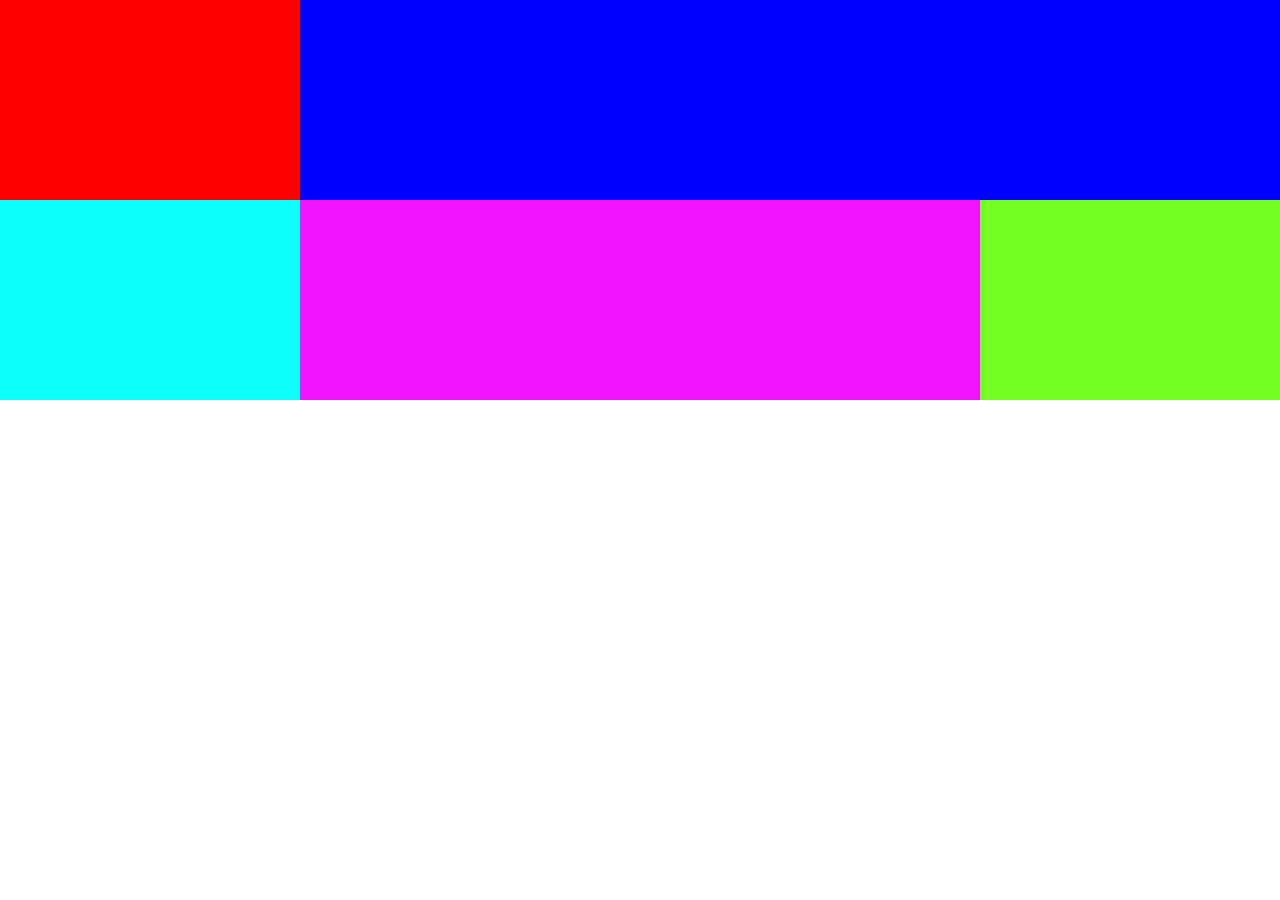
<file: text2.html>
<!DOCTYPE html>
<html lang="en">
<head>
    <meta charset="UTF-8">
    <title>Title</title>
</head>
<style type="text/css">

    body{
        margin:0;
    }
    #d1{
        width:300px;
        height: 200px;
        background: red;
        float: left;
        margin-right: 100px;
    }
    #d2{
        height: 200px;
        background: blue;
        margin-left: 210px;
        /*float: right;*/
    }
    #d3{
        width:300px;
        height: 200px;
        background: #0cfff9;
        float: left;
    }
    #d4{

        height: 200px;
        background: #f214ff;
        margin-left: 10px;
        margin-right: 10px;
    }
    #d5{
        width:300px;
        height: 200px;
        background: #72ff21;
        float: right;

    }

</style>
<body>
<div id="d1"></div>
<div id="d2"></div>

<div id="d3"></div>
<div id="d5"></div>
<div id="d4"></div>                        <!-- 用空间释放解决 -->
</body>
</html>
</file>
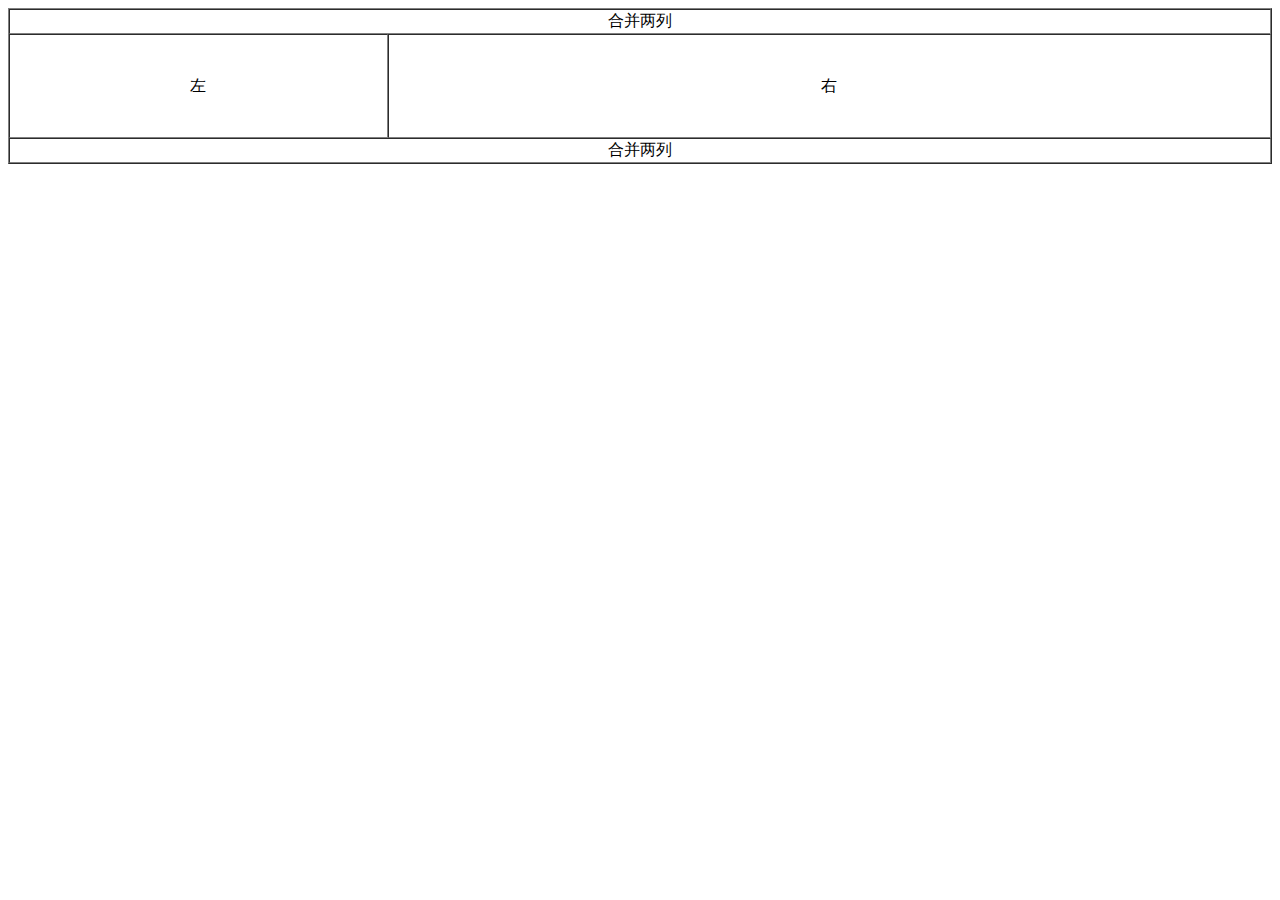
<file: 使用表格布局.html>
<!DOCTYPE html>
<html lang="en">
<head>
    <meta charset="UTF-8">
    <title>Title</title>
</head>
<body>
    <table border="1" cellspacing="0" width="100%">
        <tr>
            <td colspan="2" align="center">合并两列</td>

        </tr>
        <tr>
            <td width="30%" height="100" align="center">左</td>
            <td width="70%" align="center">右</td>
        </tr>
        <tr>
            <td colspan="2" align="center">合并两列</td>

        </tr>
    </table>
</body>
</html>
</file>
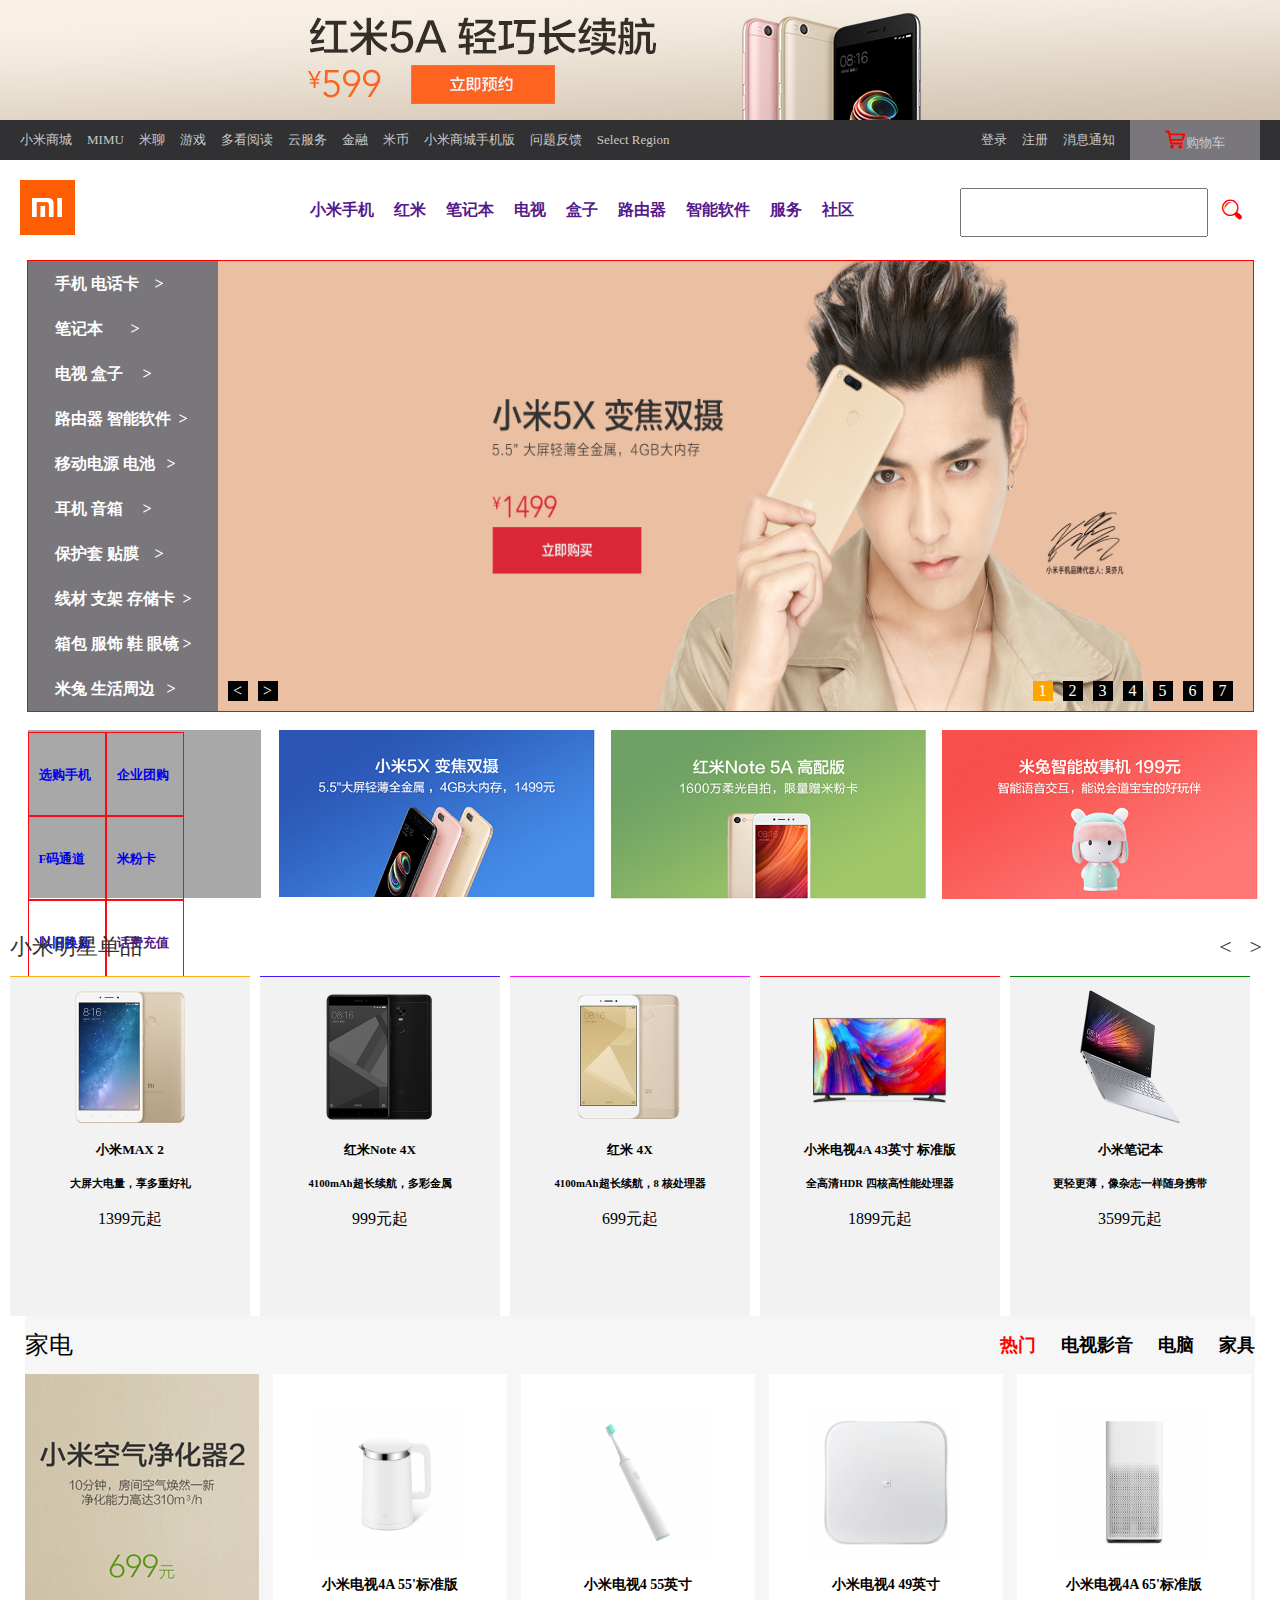
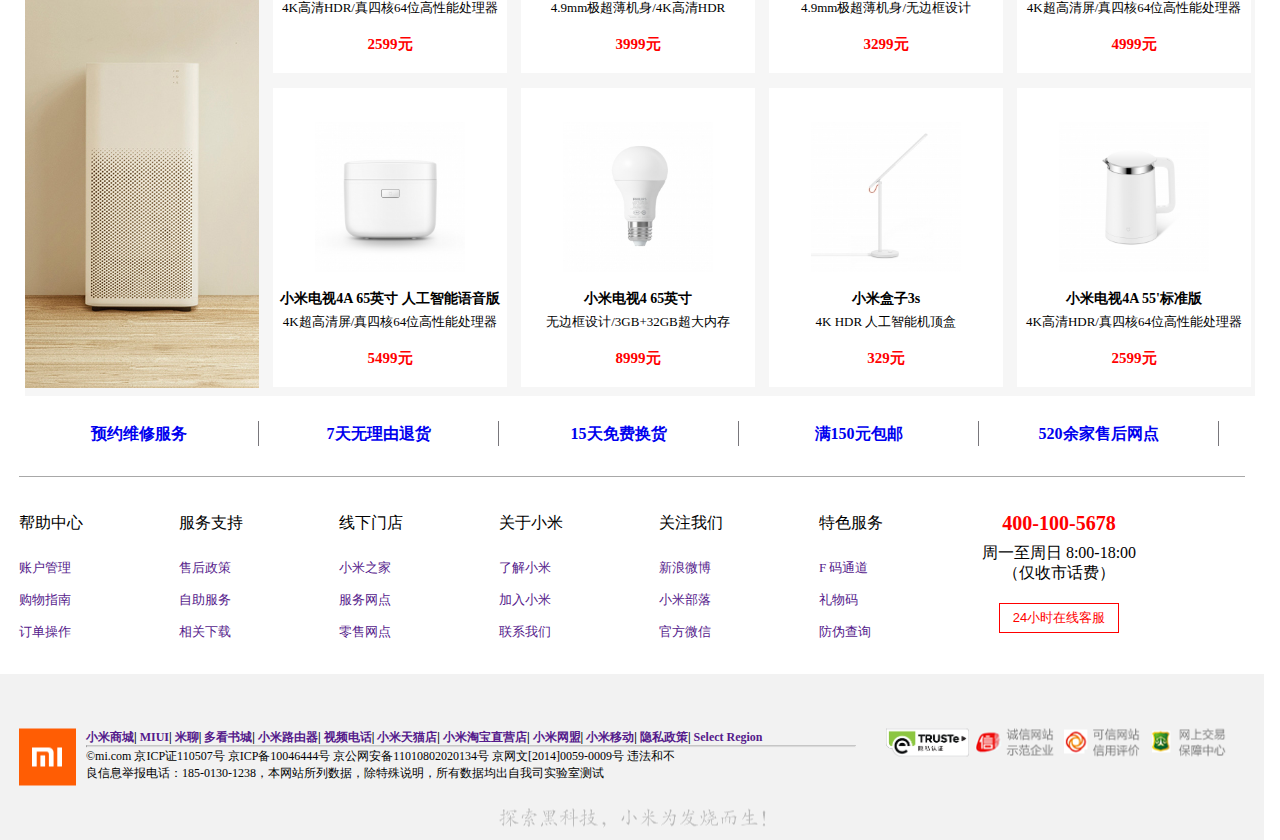
<file: 小米官网/HTML/小米官网.html>
<!DOCTYPE html>
<html lang="en">
<head>
    <meta charset="UTF-8">
    <link rel="stylesheet" href="../CSS/iconfont.css">
    <link rel="stylesheet" href="../CSS/小米官网.css">
    <!--<link rel="stylesheet" href="../javascript/小米官网.js">-->
    <title>小米官网</title>
</head>
<script>

</script>
<body >
    <div id="d1">

    </div>
    <div id="d4">
        <div id="d2">
            <ul>
                <li><a href="">小米商城</a></li>
                <li><a href="http://www.miui.com/">MIMU</a></li>
                <li><a href="http://www.miliao.com/">米聊</a></li>
                <li><a href="http://game.xiaomi.com/">游戏</a></li>
                <li><a href="http://www.duokan.com/">多看阅读</a></li>
                <li><a href="https://i.mi.com/">云服务</a></li>
                <li><a href="https://jr.mi.com/index.html">金融</a></li>
                <li><a href="https://mibi.mi.com/">米币</a></li>
                <li><a href="https://www.mi.com/appdownload/">小米商城手机版</a></li>
                <li><a href="https://static.mi.com/feedback/">问题反馈</a></li>
                <li id="i11">Select Region</li>
                    <div id="mask"></div>
                    <div id="dialog">
                        <div class="header">
                            Select Region
                            <span class="close">X</span>
                        </div>
                    </div>

            </ul>
        </div>
        <div id="d3">
            <ul>
                <li class="l3"><a href="" class="gouwuche"><i class="iconfont icon-gouwuche"></i>购物车</a>
                    <div class="sub-gouwuche">
                        购物车中还没有商品，赶紧选购吧！
                    </div>
                </li>
                <li><a href="">消息通知</a></li>
                <li><a href="https://account.xiaomi.com/pass/register">注册</a></li>
                <li><a href="">登录</a></li>
            </ul>
        </div>
    </div>
    <div id="d5">
        <div id="d6">
            <div id="d61">
                <a href=""></a>
            </div>
        </div>
        <div id="d8">
            <input type="text">
            <a href="" class="sousuo"><i class="iconfont icon-soushuo"></i></a>
        </div>

        <div id="d7">
            <ul>
                <li class="main-menu1"><a href="">小米手机</a>
                    <div class="nav-menu">
                        <ul>
                            <li>
                                <div class="flags">

                                </div>
                                <a href="" class="nav-menu-a">
                                    <img src="../img/小米4.png" alt="" width="160" height="110">
                                </a>
                                <a href="" class="nav-menu-a2">小米MIX 2</a>
                                <p class="price">3299起</p>
                            </li>
                            <li>
                                <div class="flags">
                                    <div class="flags-container"></div>
                                </div>
                                <a href="" class="nav-menu-a">
                                    <img src="../img/小米5.png" alt="" width="160" height="110">
                                </a>
                                <a href="" class="nav-menu-a2">小米Note 3</a>
                                <p class="price">2499起</p>
                            </li>
                            <li>
                                <div class="flags">
                                    <div class="flags-container"></div>
                                </div>
                                <a href="" class="nav-menu-a">
                                    <img src="../img/小米6.png" alt="" width="160" height="110">
                                </a>
                                <a href="" class="nav-menu-a2">小米6</a>
                                <p class="price">2499起</p>
                            </li>
                            <li>
                                <div class="flags">
                                    <div class="flags-container"></div>
                                </div>
                                <a href="" class="nav-menu-a">
                                    <img src="../img/小米7.png" alt="" width="160" height="110">
                                </a>
                                <a href="" class="nav-menu-a2">小米MAX 2</a>
                                <p class="price">1399起</p>
                            </li>
                            <li>
                                <div class="flags">
                                    <div class="flags-container"></div>
                                </div>
                                <a href="" class="nav-menu-a">
                                    <img src="../img/小米8.jpg" alt="" width="160" height="110">
                                </a>
                                <a href="" class="nav-menu-a2">小米5X</a>
                                <p class="price">1499元</p>
                            </li>
                            <li>
                                <div class="flags">
                                    <div class="flags-container"></div>
                                </div>
                                <a href="" id="li6">
                                    <img src="../img/小米9.jpg" alt="" width="160" height="110">
                                </a>
                                <a href="" class="nav-menu-a2">小米Note 2</a>
                                <p class="price">2799元起</p>
                            </li>
                        </ul>
                    </div>
                </li>
                <li class="main-menu1"><a href="">红米</a>
                    <div class="nav-menu">

                    </div>
                </li>
                <li class="main-menu1"><a href="">笔记本</a>
                    <div class="nav-menu">
                        <!--<ul>-->
                            <!--<li><a href="">红米1</a></li>-->
                            <!--<li><a href="">红米2</a></li>-->
                        <!--</ul>-->
                    </div>
                </li>
                <li class="main-menu1"><a href="">电视</a>
                    <div class="nav-menu">
                        <!--<ul>-->
                            <!--<li><a href="">红米1</a></li>-->
                            <!--<li><a href="">红米2</a></li>-->
                        <!--</ul>-->
                    </div>
                </li>
                <li><a href="">盒子</a></li>
                <li><a href="">路由器</a></li>
                <li><a href="">智能软件</a></li>
                <li><a href="">服务</a></li>
                <li><a href="">社区</a></li>
            </ul>
        </div>
    </div>
    <!--<br>-->
    <div id="d11-container">
        <div id="d10">
            <ul class="vertical-menu">
                <li>
                    <a href="">手机 电话卡&nbsp;&nbsp;&nbsp;&nbsp;<span>&gt;</span></a>
                    <ul class="vertical-sub-muenu">
                        <li><a href=""><img src="../img/小米26.png" alt="" width="40" height="40">小米Note1</a><button>选购</button></li>
                        <li><a href=""><img src="../img/小米27.png" alt="" width="40" height="40">小米Note1小米Note2</a><button>选购</button></li>
                        <li><a href=""><img src="../img/小米28.png" alt="" width="40" height="40">小米Note1小米Note3</a><button>选购</button></li>
                        <li><a href=""><img src="../img/小米29.png" alt="" width="40" height="40">小米Note1红米4X</a><button>选购</button></li>
                        <li><a href=""><img src="../img/小米30.png" alt="" width="40" height="40">小米Note1红米4</a><button>选购</button></li>
                        <li><a href=""><img src="../img/小米31.png" alt="" width="40" height="40">小米Note1小米6</a><button>选购</button></li>
                        <li><a href=""><img src="../img/小米32.png" alt="" width="40" height="40">小米Note1小米5s Plus</a><button>选购</button></li>
                        <li><a href=""><img src="../img/小米33.png" alt="" width="40" height="40">小米Note1小米5X</a><button>选购</button></li>
                        <li><a href=""><img src="../img/小米34.jpg" alt="" width="40" height="40">小米Note1红米5A</a><button>选购</button></li>
                        <li><a href=""><img src="../img/小米35.png" alt="" width="40" height="40">小米Note1小米Max2</a><button>选购</button></li>
                        <li><a href=""><img src="../img/小米36.png" alt="" width="40" height="40">小米Note1红米Note5A</a><button>选购</button></li>
                        <li><a href=""><img src="../img/小米37.jpg" alt="" width="40" height="40">小米Note1小米手机5c</a><button>选购</button></li>
                    </ul>
                </li>
                <li><a href="">笔记本&nbsp;&nbsp;&nbsp;&nbsp;&nbsp;&nbsp;   <span>&gt;</span></a></li>
                <li><a href="">电视 盒子&nbsp;&nbsp;&nbsp;&nbsp;&nbsp;<span>&gt;</span></a></li>
                <li><a href="">路由器 智能软件&nbsp;&nbsp;<span>&gt;</span></a></li>
                <li><a href="">移动电源 电池&nbsp;&nbsp;&nbsp;<span>&gt;</span></a></li>
                <li><a href="">耳机 音箱&nbsp;&nbsp;&nbsp;&nbsp;&nbsp;<span>&gt;</span></a></li>
                <li><a href="">保护套 贴膜&nbsp;&nbsp;&nbsp;&nbsp;<span>&gt;</span></a></li>
                <li><a href="">线材 支架 存储卡   &nbsp;<span>&gt;</span></a></li>
                <li><a href="">箱包 服饰 鞋 眼镜&nbsp;<span>&gt;</span></a></li>
                <li><a href="">米兔 生活周边&nbsp;&nbsp;&nbsp;<span>&gt;</span></a></li>
            </ul>
        </div>
        <div id="d9">
            <ul id="tab">
                <li class="selected">1</li>
                <li>2</li>
                <li>3</li>
                <li>4</li>
                <li>5</li>
                <li>6</li>
                <li>7</li>
            </ul>
            <div id="contant">
                <img src="../img/小米19.jpg" alt="" width="1036" height="450" style="z-index:7">
                <img src="../img/小米20.jpg" alt="" width="1036" height="450" style="z-index:6">
                <img src="../img/小米21.jpg" alt="" width="1036" height="450" style="z-index:5">
                <img src="../img/小米22.jpg" alt="" width="1036" height="450" style="z-index:4">
                <img src="../img/小米23.jpg" alt="" width="1036" height="450" style="z-index:3">
                <img src="../img/小米24.jpg" alt="" width="1036" height="450" style="z-index:2">
                <img src="../img/小米25.jpg" alt="" width="1036" height="450" style="z-index:1">
            </div>
            <div id="arrow">
                <span id="prev">&lt;</span>
                <span id="next">&gt;</span>
            </div>
        </div>
    </div>
    <br>
    <div id="d12-container">
        <div id="d13">
            <ul class="c13">
                <li><a href="https://www.mi.com/compare/">选购手机</a></li>
                <li><a href="https://qiye.mi.com/">企业团购</a></li>
                <li><a href="https://order.mi.com/f">F码通道</a></li>
                <li><a href="https://www.mi.com/micard/">米粉卡</a></li>
                <li><a href="https://huanxin.mi.com/">以旧换新</a></li>
                <li><a href="">话费充值</a></li>
            </ul>
        </div>
        <div id="d14">
            <ul class="c14">
                <li><a href="" class="xiaomi1-png">
                    <img src="../img/小米1.png" alt="">
                </a></li>

                <li><a href="" class="xiaomi2-png"></a>
                    <img src="../img/小米2.png" alt="" style="position: absolute;left: 583px;">
                </li>
                <li><a href="" class="xiaomi3-png"></a>
                    <img src="../img/小米3.png" alt="" style="position: absolute;left: 914px;">
                </li>
            </ul>
        </div>
    </div>
    <br>
    <div id="mi-dan">
        <h2 class="h2">小米明星单品
            <span id="prev1">&gt;</span>
            <span id="next1">&lt;</span>
        </h2>
        <div class="selected1">
            <ul>
                <li class="li-color1"><img src="../img/小米27.png" alt="" width="160" height="160"><h5>小米MAX 2</h5><br><h6>大屏大电量，享多重好礼</h6><br><p>1399元起</p></li>
                <li class="li-color2"><img src="../img/小米28.png" alt="" width="160" height="160"><h5>红米Note 4X</h5><br><h6>4100mAh超长续航，多彩金属</h6><br><p>999元起</p></li>
                <li class="li-color3"><img src="../img/小米29.png" alt="" width="160" height="160"><h5>红米 4X</h5><br><h6>4100mAh超长续航，8 核处理器</h6><br><p>699元起</p></li>
                <li class="li-color4"><img src="../img/小米30.png" alt="" width="160" height="160"><h5>小米电视4A 43英寸 标准版</h5><br><h6>全高清HDR 四核高性能处理器</h6><br><p>1899元起</p></li>
                <li class="li-color5"><img src="../img/小米31.png" alt="" width="160" height="160"><h5>小米笔记本</h5><br><h6>更轻更薄，像杂志一样随身携带</h6><br><p>3599元起</p></li>
            </ul>
        </div>
        <div>
            <ul>
                <li class="li-color1"><img src="../img/小米32.png" alt="" width="160" height="160"><h5>米家智能摄像机云台版</h5><br><h6>红外夜视，720P分辨率</h6><br><p>199元起</p></li>
                <li class="li-color2"><img src="../img/小米33.png" alt="" width="160" height="160"><h5>小米手环 2</h5><br><h6>OLED 显示屏幕，升级计步算法</h6><br><p></p>149元起</li>
                <li class="li-color3"><img src="../img/小米34.jpg" alt="" width="160" height="160"><h5>米家压力IH电饭煲</h5><br><h6>智能烹饪，压力IH加热技术</h6><br><p></p>999元起</li>
                <li class="li-color4"><img src="../img/小米35.png" alt="" width="160" height="160"><h5>米家空气净化器Pro</h5><br><h6>OLED显示屏幕，激光颗粒物传感器</h6><br><p></p>1499元起</li>
                <li class="li-color5"><img src="../img/小米36.png" alt="" width="160" height="160"><h5>小米路由器3</h5><br><h6>更快更强，不止四天线</h6><br><p></p>149元起</li>
            </ul>
        </div>
    </div>
    <div id="jiadian">
        <h2>家电</h2>
        <div id="jiadian-title">
            <ul id="tab2">
                <li>家具</li>
                <li>电脑</li>
                <li>电视影音</li>
                <li class="selected2">热门</li>
            </ul>
        </div>
        <div id="jiadian-row">
            <img src="../img/小米37.jpg" alt="" width="234" height="614">

            <!--1-->
            <ul class="selected2">
                <li>
                    <div class="jiadian-row-figure"><img src="../img/小米52.jpg" alt="" width="150" height="150"></div><br>
                    <h4>小米电视4A 55'标准版</h4>
                    <p>4K高清HDR/真四核64位高性能处理器</p><br>
                    <p class="p-price">2599元</p>
                </li>
                <li>
                    <div class="jiadian-row-figure"><img src="../img/小米53.jpg" alt="" width="150" height="150"></div><br>
                    <h4>小米电视4 55英寸</h4>
                    <p>4.9mm极超薄机身/4K高清HDR</p><br>
                    <p class="p-price">3999元</p>
                </li>
                <li>
                    <div class="jiadian-row-figure"><img src="../img/小米54.jpg" alt="" width="150" height="150"></div><br>
                    <h4>小米电视4 49英寸</h4>
                    <p>4.9mm极超薄机身/无边框设计</p><br>
                    <p class="p-price">3299元</p>
                </li>
                <li>
                    <div class="jiadian-row-figure"><img src="../img/小米55.jpg" alt="" width="150" height="150"></div><br>
                    <h4>小米电视4A 65'标准版</h4>
                    <p>4K超高清屏/真四核64位高性能处理器</p><br>
                    <p class="p-price">4999元</p>
                </li>
                <li>
                    <div class="jiadian-row-figure"><img src="../img/小米56.jpg" alt="" width="150" height="150"></div><br>
                    <h4>小米电视4A 65英寸 人工智能语音版</h4>
                    <p>4K超高清屏/真四核64位高性能处理器</p><br>
                    <p class="p-price">5499元</p>
                </li>
                <li>
                    <div class="jiadian-row-figure"><img src="../img/小米57.jpg" alt="" width="150" height="150"></div><br>
                    <h4>小米电视4 65英寸</h4>
                    <p>无边框设计/3GB+32GB超大内存</p><br>
                    <p class="p-price">8999元</p>
                </li>
                <li>
                    <div class="jiadian-row-figure"><img src="../img/小米58.jpg" alt="" width="150" height="150"></div><br>
                    <h4>小米盒子3s</h4>
                    <p>4K HDR 人工智能机顶盒</p><br>
                    <p class="p-price">329元</p>
                </li>
                <li>
                    <div class="jiadian-row-figure"><img src="../img/小米52.jpg" alt="" width="150" height="150"></div><br>
                    <h4>小米电视4A 55'标准版</h4>
                    <p>4K高清HDR/真四核64位高性能处理器</p><br>
                    <p class="p-price">2599元</p>
                </li>
            </ul>

            <!--2-->
            <ul class="selected2">
                <li>
                    <div class="jiadian-row-figure"><img src="../img/小米59.jpg" alt="" width="150" height="150"></div><br>
                    <h4>小米电视4A 55'标准版</h4>
                    <p>4K高清HDR/真四核64位高性能处理器</p><br>
                    <p class="p-price">2599元</p>
                </li>
                <li>
                    <div class="jiadian-row-figure"><img src="../img/小米60.jpg" alt="" width="150" height="150"></div><br>
                    <h4>小米电视4 55英寸</h4>
                    <p>4.9mm极超薄机身/4K高清HDR</p><br>
                    <p class="p-price">3999元</p>
                </li>
                <li>
                    <div class="jiadian-row-figure"><img src="../img/小米61.jpg" alt="" width="150" height="150"></div><br>
                    <h4>小米电视4 49英寸</h4>
                    <p>4.9mm极超薄机身/无边框设计</p><br>
                    <p class="p-price">3299元</p>
                </li>
                <li>
                    <div class="jiadian-row-figure"><img src="../img/小米62.jpg" alt="" width="150" height="150"></div><br>
                    <h4>小米电视4A 65'标准版</h4>
                    <p>4K超高清屏/真四核64位高性能处理器</p><br>
                    <p class="p-price">4999元</p>
                </li>
                <li>
                    <div class="jiadian-row-figure"><img src="../img/小米63.png" alt="" width="150" height="150"></div><br>
                    <h4>小米电视4A 65英寸 人工智能语音版</h4>
                    <p>4K超高清屏/真四核64位高性能处理器</p><br>
                    <p class="p-price">5499元</p>
                </li>
                <li>
                    <div class="jiadian-row-figure"><img src="../img/小米64.jpg" alt="" width="150" height="150"></div><br>
                    <h4>小米电视4 65英寸</h4>
                    <p>无边框设计/3GB+32GB超大内存</p><br>
                    <p class="p-price">8999元</p>
                </li>
                <li>
                    <div class="jiadian-row-figure"><img src="../img/小米65.png" alt="" width="150" height="150"></div><br>
                    <h4>小米盒子3s</h4>
                    <p>4K HDR 人工智能机顶盒</p><br>
                    <p class="p-price">329元</p>
                </li>
                <li>
                    <div class="jiadian-row-figure"><img src="../img/小米59.jpg" alt="" width="150" height="150"></div><br>
                    <h4>小米电视4A 55'标准版</h4>
                    <p>4K高清HDR/真四核64位高性能处理器</p><br>
                    <p class="p-price">2599元</p>
                </li>
            </ul>

            <!--3-->
            <ul class="selected2">
                <li>
                    <div class="jiadian-row-figure"><img src="../img/小米38.png" alt="" width="150" height="150"></div><br>
                    <h4>小米电视4A 55'标准版</h4>
                    <p>4K高清HDR/真四核64位高性能处理器</p><br>
                    <p class="p-price">2599元</p>
                </li>
                <li>
                    <div class="jiadian-row-figure"><img src="../img/小米39.jpg" alt="" width="150" height="150"></div><br>
                    <h4>小米电视4 55英寸</h4>
                    <p>4.9mm极超薄机身/4K高清HDR</p><br>
                    <p class="p-price">3999元</p>
                </li>
                <li>
                    <div class="jiadian-row-figure"><img src="../img/小米40.jpg" alt="" width="150" height="150"></div><br>
                    <h4>小米电视4 49英寸</h4>
                    <p>4.9mm极超薄机身/无边框设计</p><br>
                    <p class="p-price">3299元</p>
                </li>
                <li>
                    <div class="jiadian-row-figure"><img src="../img/小米41.png" alt="" width="150" height="150"></div><br>
                    <h4>小米电视4A 65'标准版</h4>
                    <p>4K超高清屏/真四核64位高性能处理器</p><br>
                    <p class="p-price">4999元</p>
                </li>
                <li>
                    <div class="jiadian-row-figure"><img src="../img/小米42.png" alt="" width="150" height="150"></div><br>
                    <h4>小米电视4A 65英寸 人工智能语音版</h4>
                    <p>4K超高清屏/真四核64位高性能处理器</p><br>
                    <p class="p-price">5499元</p>
                </li>
                <li>
                    <div class="jiadian-row-figure"><img src="../img/小米43.jpg" alt="" width="150" height="150"></div><br>
                    <h4>小米电视4 65英寸</h4>
                    <p>无边框设计/3GB+32GB超大内存</p><br>
                    <p class="p-price">8999元</p>
                </li>
                <li>
                    <div class="jiadian-row-figure"><img src="../img/小米44.jpg" alt="" width="150" height="150"></div><br>
                    <h4>小米盒子3s</h4>
                    <p>4K HDR 人工智能机顶盒</p><br>
                    <p class="p-price">329元</p>
                </li>
                <li>
                    <div class="jiadian-row-figure"><img src="../img/小米38.png" alt="" width="150" height="150"></div><br>
                    <h4>小米电视4A 55'标准版</h4>
                    <p>4K高清HDR/真四核64位高性能处理器</p><br>
                    <p class="p-price">2599元</p>
                </li>
            </ul>

            <!--4-->
            <ul class="selected2">
                <li>
                    <div class="jiadian-row-figure"><img src="../img/小米45.jpg" alt="" width="150" height="150"></div><br>
                    <h4>小米电视4A 55'标准版</h4>
                    <p>4K高清HDR/真四核64位高性能处理器</p><br>
                    <p class="p-price">2599元</p>
                </li>
                <li>
                    <div class="jiadian-row-figure"><img src="../img/小米46.png" alt="" width="150" height="150"></div><br>
                    <h4>小米电视4 55英寸</h4>
                    <p>4.9mm极超薄机身/4K高清HDR</p><br>
                    <p class="p-price">3999元</p>
                </li>
                <li>
                    <div class="jiadian-row-figure"><img src="../img/小米47.jpg" alt="" width="150" height="150"></div><br>
                    <h4>小米电视4 49英寸</h4>
                    <p>4.9mm极超薄机身/无边框设计</p><br>
                    <p class="p-price">3299元</p>
                </li>
                <li>
                    <div class="jiadian-row-figure"><img src="../img/小米48.jpg" alt="" width="150" height="150"></div><br>
                    <h4>小米电视4A 65'标准版</h4>
                    <p>4K超高清屏/真四核64位高性能处理器</p><br>
                    <p class="p-price">4999元</p>
                </li>
                <li>
                    <div class="jiadian-row-figure"><img src="../img/小米49.jpg" alt="" width="150" height="150"></div><br>
                    <h4>小米电视4A 65英寸 人工智能语音版</h4>
                    <p>4K超高清屏/真四核64位高性能处理器</p><br>
                    <p class="p-price">5499元</p>
                </li>
                <li>
                    <div class="jiadian-row-figure"><img src="../img/小米50.jpg" alt="" width="150" height="150"></div><br>
                    <h4>小米电视4 65英寸</h4>
                    <p>无边框设计/3GB+32GB超大内存</p><br>
                    <p class="p-price">8999元</p>
                </li>
                <li>
                    <div class="jiadian-row-figure"><img src="../img/小米51.jpg" alt="" width="150" height="150"></div><br>
                    <h4>小米盒子3s</h4>
                    <p>4K HDR 人工智能机顶盒</p><br>
                    <p class="p-price">329元</p>
                </li>
                <li>
                    <div class="jiadian-row-figure"><img src="../img/小米45.jpg" alt="" width="150" height="150"></div><br>
                    <h4>小米电视4A 55'标准版</h4>
                    <p>4K高清HDR/真四核64位高性能处理器</p><br>
                    <p class="p-price">2599元</p>
                </li>
            </ul>
        </div>
    </div>
    <div id="site-footer">
        <div id="d30-container">
            <div class="footer-service">
                <ul>
                    <li><a href="https://www.mi.com/static/fast/">预约维修服务</a></li>
                    <li><a href="https://www.mi.com/service/exchange/#back">7天无理由退货</a></li>
                    <li><a href="https://www.mi.com/service/exchange/#back">15天免费换货</a></li>
                    <li><a href="https://www.mi.com/service/buy/postage/">满150元包邮</a></li>
                    <li><a href="https://www.mi.com/static/maintainlocation/">520余家售后网点</a></li>
                </ul>
            </div>
            <br><br>
            <div class="footer-links">
                <dl class="col-links">
                    <dt>帮助中心</dt>
                    <dd><a href="">账户管理</a></dd>
                    <dd><a href="">购物指南</a></dd>
                    <dd><a href="">订单操作</a></dd>
                </dl>
                <dl class="col-links">
                    <dt>服务支持</dt>
                    <dd><a href="">售后政策</a></dd>
                    <dd><a href="">自助服务</a></dd>
                    <dd><a href="">相关下载</a></dd>
                </dl>
                <dl class="col-links">
                    <dt>线下门店</dt>
                    <dd><a href="">小米之家</a></dd>
                    <dd><a href="">服务网点</a></dd>
                    <dd><a href="">零售网点</a></dd>
                </dl>
                <dl class="col-links">
                    <dt>关于小米</dt>
                    <dd><a href="">了解小米</a></dd>
                    <dd><a href="">加入小米</a></dd>
                    <dd><a href="">联系我们</a></dd>
                </dl>
                <dl class="col-links">
                    <dt>关注我们</dt>
                    <dd><a href="">新浪微博</a></dd>
                    <dd><a href="">小米部落</a></dd>
                    <dd><a href="">官方微信</a></dd>
                </dl>
                <dl class="col-links">
                    <dt>特色服务</dt>
                    <dd><a href="">F 码通道</a></dd>
                    <dd><a href="">礼物码</a></dd>
                    <dd><a href="">防伪查询</a></dd>
                </dl>
                <dl id="col-links">
                    <p id="p1">400-100-5678</p>
                    <p id="p2">周一至周日 8:00-18:00（仅收市话费）</p><br>
                    <a href=""><button>24小时在线客服</button></a>
                </dl>
            </div>
        </div>
    </div>
    <br><br>
    <div id="site-info">
        <div id="d31-container">
            <div id="mi-logo"></div>
            <div id="info-text">
                <p id="sites">
                    <a href="">小米商城</a><span>|</span>
                    <a href="">MIUI</a><span>|</span>
                    <a href="">米聊</a><span>|</span>
                    <a href="">多看书城</a><span>|</span>
                    <a href="">小米路由器</a><span>|</span>
                    <a href="">视频电话</a><span>|</span>
                    <a href="">小米天猫店</a><span>|</span>
                    <a href="">小米淘宝直营店</a><span>|</span>
                    <a href="">小米网盟</a><span>|</span>
                    <a href="">小米移动</a><span>|</span>
                    <a href="">隐私政策</a><span>|</span>
                    <a href="">Select Region</a>
                </p>
                <hr>
                <p>©mi.com 京ICP证110507号 京ICP备10046444号 京公网安备11010802020134号 京网文[2014]0059-0009号
                    违法和不良信息举报电话：185-0130-1238，本网站所列数据，除特殊说明，所有数据均出自我司实验室测试</p>
            </div>
            <div id="info-links">
                <a href=""><img src="../img/小米66.png" alt=""width="83" height="28"></a>
                <a href=""><img src="../img/小米67.png" alt=""width="83" height="28"></a>
                <a href=""><img src="../img/小米68.png" alt=""width="83" height="28"></a>
                <a href=""><img src="../img/小米69.png" alt=""width="83" height="28"></a>
            </div>
            <div id="slogan"></div>
        </div>
    </div>
    <script src="../javascript/jslib.js"></script>
    <script src="../javascript/小米官网.js"></script>
</body>
</html>
</file>
<file: 小米官网/CSS/iconfont.css>
@font-face {font-family: "iconfont";
  src: url('../font/iconfont.eot?t=1508397138758'); /* IE9*/
  src: url('../font/iconfont.eot?t=1508397138758#iefix') format('embedded-opentype'), /* IE6-IE8 */
  url('[data-uri]') format('woff'),
  url('../font/iconfont.ttf?t=1508397138758') format('truetype'), /* chrome, firefox, opera, Safari, Android, iOS 4.2+*/
  url('../font/iconfont.svg?t=1508397138758#iconfont') format('svg'); /* iOS 4.1- */
}

.iconfont {
  font-family:"iconfont" !important;
  font-size:15px;
  font-style:normal;
  color: red;
  -webkit-font-smoothing: antialiased;
  -moz-osx-font-smoothing: grayscale;
}

.icon-gouwuche:before { content: "\e600"; }

.icon-soushuo:before { content: "\e601"; }
</file>
<file: 小米官网/CSS/小米官网.css>
*{
    margin:0;
    padding:0;
}
ul,ol{
    list-style:none;
}
a{
    text-decoration:none;
}
img{
    border:0;
}
#d1{
    background: url("../img/banner.jpg") no-repeat center center;
    width: 100%;
    height: 120px;

}
#d2{
    height: 30px;
    padding-left: 20px;
    display: block;
    float: left;
    background: #313032;
}

#d2 a{
    display: block;
}
#d2 li{
    float: left;
}
#d2 li a{
    margin-right: 15px;
    line-height: 40px;
    font-size: 13px;
    color: #c9c9c9;
}
#d2 #i11{
    line-height: 40px;
    font-size: 13px;
    color: #c9c9c9;
}
#d2 #i11:hover{
    color: #ffffff;
    cursor: pointer;
}
#d2 li a:hover{
    color: #ffffff;
}
#mask{
    position: absolute;
    left: 0;
    top: 0;
    width: 100%;
    height: 2410px;
    /*background: rgba(0,0,0,0.3);*/
    background: #000000;
    opacity: 0.6;
    filter: alpha(opacity: 30);
    display: none;
    z-index: 200;
}
#dialog{
    width: 760px;
    height: 480px;
    background: #ffffff;
    position: absolute;
    z-index: 200;
    left: 50%;
    margin-left: -380px;
    top: 50%;
    margin-top: -240px;
    display: none;
}
#dialog .header{
    height: 50px;
    background: #eeeeee;
    line-height: 50px;
}
#dialog .close{
    float: right;
    margin-right: 10px;
    cursor: pointer;
}
#d3{
    float: right;
    background: #313032;
    display: block;
    height: 30px;
    padding-right: 20px;
}
#d3 ul{
    width: 300px;


}
#d3 .l3{
    background-color: #79777c;
    width: 130px;
    height: 40px;
    text-align: center;
    display: block;
    position: relative;
}
#d3 .iconfont{
    font-size: 20px;
}
#d3 li{
    float: right;
}
#d3 li a{
    margin-right: 15px;
    line-height: 40px;
    font-size: 13px;
    color: #c9c9c9;

}
#d3 .l3 a{
    display: block;
    width: 100%;
}
#d3 .l3:hover .sub-gouwuche{
    display: block;
    animation: run .2s linear forwards;
    z-index: 2;
}
@keyframes run {
    100%{
        height: 100px;
    }
}
#d3  li a:hover{
    color: #ffffff;
}
#d3 .sub-gouwuche{
    width: 250px;
    height: 0;
    box-shadow: 0 0 5px 1px rgba(0 0 0 1);
    display: none;
    position: absolute;
    top: 40px;
    right: 0;
    background-color: #dadada;
    overflow: hidden;
    line-height: 100px;
    font-size: 13px;
}
#d4{
    background: #313032;
    height: 40px;
}
#d5{
    height: 100px;
    position: relative;
}
#d6{
    width: 15%;
    height: 100px;
    float: left;
}
#d61{
    margin-top: 20px;
    margin-left: 20px;
    width: 55px;
    height: 55px;
    background: url("../img/mi-logo.png") #ff5d04 no-repeat center center;
}
#d61 a{
    width: 55px;
    height: 55px;
}

#d7 {
    width: 700px;
    height: 100px;
    margin: 0 auto;
}

#d7 ul li
{
    float: left;
    margin-left: 20px;
    /*height: 100px;*/
    line-height: 100px;
    font-weight: bold;
}

#d7 ul li a:hover
{
    color: #ff0000;
}
/*#d7 ul li a*/
/*{*/
    /*display: block;*/
    /*width: 60px;*/
    /*height: 28px;*/
    /*line-height: 28px;*/
    /*text-align: center;*/
    /*font-size: 15px;*/

/*}*/

/*#d7 ul li ul*/
/*{*/
    /*border: 1px solid #ccc;*/
    /*display: none;*/
    /*position: absolute;*/
    /*top:50%;*/
    /*margin-top: 14px;*/
/*}*/


/*#d7 ul li ul li*/
/*{*/
    /*float: none;*/
    /*width: 60px;*/
    /*background: #eee;*/
    /*margin: 0;*/
    /*height: 20px;*/
/*}*/

/*#d7 ul li ul li a*/
/*{*/
    /*background: none;*/
/*}*/

/*#menu ul li ul li a:hover*/
/*{*/
    /*background: #f214ff;*/
    /*color: #fff;*/
/*}*/
/*#d7 ul li:hover ul*/
/*{*/
    /*display: block;*/
    /*animation: run2 1s linear ;*/
/*}*/


/*#d7 ul li.sfhover ul*/
/*{*/
/*display: block;*/
/*}*/
#d7 .main-menu1 a{
    display: block;
    width: 100%;
}
#d7 ul .main-menu1 .nav-menu{
    width: 1226px;
    height: 0;
    display: none;
    background-color: white;
    position: absolute;
    left: 18px;
    z-index: 1;
    box-shadow: 0 0 5px 1px rgba(0 0 0 1);
    overflow: hidden;
}
#d7 .main-menu1:hover .nav-menu {
    display: block;
    animation: run2 0.2s linear forwards;
    z-index: 10000;
}
@keyframes run2 {
    100%{
        height: 230px;
    }
}
#d7 .nav-menu .nav-menu-a{
    height: 130px;
    text-align: center;
    border-right: 1px solid red;
}
#d7 .nav-menu .nav-menu-a2{
    height: 20px;
    width: 100%;
    text-align: center;
    line-height: 20px;
}
#d7 .nav-menu .price{
    width: 100%;
    height: 20px;
    text-align: center;
    line-height: 20px;
    color: red;
}
#d7 .nav-menu li{
    width: 199px;
    height: 201px;
    margin-left: 0;
}
#d7 .nav-menu #li6{
    height: 130px;
    text-align: center;
    border-right:none;
}
#d7 .nav-menu .flags{
    width: 204px;
    height: 25px;
    text-align: center;
}
#d7 .main-menu1 .nav-menu .nav-menu-a1{
    width: 100%;
    height: 20px;

}

#d8{
    width: 25%;
    height: 100px;
    float: right;
    line-height: 100px;
}
#d8 input{
    width: 244px;
    height: 45px;
}
#d8 .icon-soushuo{
    font-size: 20px;
    padding-right: 10px;
    padding-left: 10px;
    padding-bottom: 18px;
    padding-top: 11px;
}

#d9{
    width: 1035px;
    height: 450px;
    background: #c9c9c9;
    float: right;
    position: relative;
}
#d9 #contant img{
    position: absolute;
    top:0;
    left: 0;
}
#d9 #tab {
    position: absolute;
    right: 10px;
    bottom: 10px;
    z-index: 8;
}
#d9 #tab li{
    background: #000000;
    width: 20px;
    height: 20px;
    color: white;
    float: left;
    margin-right: 10px;
    text-align: center;
    line-height: 20px;
    cursor: pointer;
}
#d9 #arrow{
    height: 20px;
    position: absolute;
    left: 10px;
    bottom: 10px;
    z-index: 8;
}
#d9 #arrow span{
    width: 20px;
    height: 20px;
    float: left;
    margin-right: 10px;
    background: #000000;
    color: white;
    text-align: center;
    line-height: 20px;
    cursor: pointer;        /*--------鼠标变手形状---------*/
}
#d9 #tab .selected{
    background: orange;
    color: white;
}

#d10{
    width: 240px;
}
#d10 .vertical-menu{
    position: relative;
    float: left;
}
#d10 .vertical-menu li{
    /*display: block;*/
    background: #79777c;
    text-indent: 27px;
    width: 190px;
    height: 45px;
    line-height: 45px;
}
#d10 .vertical-menu a{
    color: white;
    display: block;
    width: 100%;
    height: 44px;
    font-weight: bold;
}
#d0 .vertical-menu span{
    display: block;
    position: absolute;
    top:0;
    left: 0;
    color: red;
}
#d10 .vertical-menu ul{
    width: 900px;
    display: none;
    top:0;                                           /*????????????????????????????*/
    position: absolute;
    left: 190px;
}
#d10 .vertical-menu .vertical-sub-muenu button{
    font-size: 14px;
    width: 40px;
    height: 23px;
    cursor: pointer;
    border: none;
}
#d10 .vertical-menu .vertical-sub-muenu button:hover{
    background-color: red;
}
#d10 .vertical-menu .vertical-sub-muenu li{
    text-indent: 30px;
    line-height: 77px;
    width: 265px;
    height: 77px;
    color: red;
    cursor: pointer;
}
#d10 .vertical-menu .vertical-sub-muenu img{
    line-height: 76px;
}

#d10 .vertical-menu .vertical-sub-muenu a{
    width: 190px;
    height: 76px;
    font-size: 15px;
    line-height: 76px;
    float: left;
}
#d10 .vertical-menu .vertical-sub-muenu a:hover{
    color: red;
}
#d10 .vertical-menu .vertical-sub-muenu #xuangou{
    border: 1px solid red;
    width: 59px;
    height: 23px;
}
#d10 .vertical-menu li:hover ul{
    display: block;
    z-index: 10000;
}
#d10 .vertical-menu li:hover{
    background-color: red;
}
#d10 .vertical-menu .vertical-sub-muenu li:hover{
    background-color: white;
}


#d10 .vertical-menu li ul a{
    color: #000;
    font-weight: bold;
}
#d10 .vertical-menu li ul li{
    float: left;
    display: block;
    width: 300px;
    background: white;
}
#d11-container{
    border: 1px solid  red;
    width: 1225px;
    margin:0 auto;
    overflow: hidden;
}
#d12-container{
    /*border: 1px solid blue;*/
    width: 1225px;
    margin: 0 auto;
    height: 170px;
    position: relative;
}
#d13{
    width: 233px;
    height: 168px;
    float: left;
    background-color: #a8a8a8;
}
#d13 .c13{
    padding-top: 2px;
}
#d13 .c13 li{
    display: block;
    width: 76px;
    height: 82px;
    float: left;
    margin: 0 auto;
    line-height: 82px;
    border: 1px solid #ff0811;
    text-indent: 10px;
}
#d13 .c13 li a{
    font-size: 13px;
    font-weight: bold;
}
#d14{
    width: 974px;
    height: 170px;
    float: right;

}
#d14 li{
    width: 316px;
    height: 170px;
    float: left;
}
#d14 ul .xiaomi1-png{
    margin-right: 5px;
    position: relative;
}
#d14 ul .xiaomi2-png{
    margin-right: 10px;
    position: absolute;
    left: 10px;
}
#mi-dan{
    position: relative;
}
#mi-dan .selected1{
    display: block;
}
#mi-dan div{
    height: 340px;
    width: 1264px;
    display: none;
    margin-left: 10px;
}
#mi-dan div li{
    width: 240px;
    height: 339px;
    background: #f2f2f2;
    float: left;
    margin-right: 10px;
    text-align: center;
}
#mi-dan div .li-color1{
    border-top :1px solid #ffaf17;
}
#mi-dan div .li-color2{
    border-top :1px solid #4716ff;
}
#mi-dan div .li-color3{
    border-top :1px solid #f214ff;
}
#mi-dan div .li-color4{
    border-top :1px solid #ff0811;
}
#mi-dan div .li-color5{
    border-top :1px solid green;
}
#mi-dan .h2{
    margin: 0;
    font-size: 22px;
    font-weight: 200;
    line-height: 58px;
    color: #333;
    margin-left: 10px;
}
#mi-dan span{
    float: right;
    padding-right: 18px;
    cursor: pointer;
}
#mi-dan span:hover{
    /*background: red;*/
}
#jiadian{
    margin: 0 auto;
    width: 1230px;
    height: 680px;
    background: #f6f6f6;
    overflow: hidden;
}
#jiadian h2{
    line-height: 58px;
    font-weight: 100;
    float: left;
}
#jiadian #jiadian-title ul{
    height: 58px;
    line-height: 58px;
}
#jiadian #jiadian-title li{
    float: right;
    font-size: 18px;
    font-weight: bold;
    margin-left: 25px;
    height: 40px;
}
#jiadian-title #tab2 .selected2{
    color: red;
}
#jiadian h4{
    text-align: center;
    font-size: 14px;
    height: 23px;
}
#jiadian p{
    height: 18px;
    text-align: center;
    font-size: 13px;
}
#jiadian .p-price{
    color: red;
    font-size: 15px;
    font-weight: bold;
}

#jiadian-row ul{
    display: none;
}
#jiadian-row .selected2{
    display: block;
}

#jiadian #jiadian-row img{
    float: left;
}
#jiadian #jiadian-row li{
    width: 234px;
    /*height: 300px;*/
    margin-left: 14px;
    margin-bottom: 15px;
    float: left;
    padding: 34px 0 20px;
    background: white;
}
#jiadian #jiadian-title li:hover{
    border-bottom: 2px solid red;
    cursor: pointer;
}
#jiadian .jiadian-row-figure{
     width: 150px;
     height: 150px;
     margin: 0 auto;
 }
#site-footer{
    width: 1264px;
    height: 242px;
}
#d30-container{
    width: 1226px;
    height: 242px;
    margin: 0 auto;
}
.footer-service{
    width: 1226px;
    height: 80px;
    text-align: center;
    position: relative;
    border-bottom: 1px solid #a8a8a8;
}
.footer-service ul{
    /*position: absolute;*/
    /*top: 50%;*/
    /*margin-top: -20px;*/
}
.footer-service ul li{
    float: left;
    width: 240px;
    height: 25px;
    padding-top: 25px;
    font-weight: bolder;
    /*position: absolute;*/
    /*top: 50%;*/
    /*margin-top: -20px;*/
}
.footer-service ul li a{
    line-height: 25px;
    display: block;
    border-right: 1px solid #79777c;
}
.footer-links{
    width: 1226px;
    height: 152px;
    line-height: 20px;
}
.footer-links dt{
    width: 160px;
    height: 18px;
    padding-bottom: 15px;
}
.footer-links dd{
    font-size: 13px;
    margin-top: 12px;
}
.footer-links dl{
    width: 160px;
    height: 125px;
    float: left;
}
.footer-links #col-links{
    width: 160px;
    text-align: center;
}
.footer-links #col-links #p1{
    font-size: 20px;
    width: 160px;
    height: 30px;
    color: red;
    text-align: center;
    font-weight: bolder;
}

.footer-links #col-links button{
    width: 120px;
    height: 30px;
    font-size: 13px;
    color: red;
    cursor: pointer;
    background: white;
    border: 1px solid red;
}
#site-info{
    width: 1264px;
    height: 166px;
    position: relative;
    background: #f2f2f2;
}
#d31-container{
    width: 1226px;
    height: 57px;
    margin: 0 auto;
    position: absolute;
    top: 50%;
    transform: translateY(-50%);
    left: 50%;
    margin-left: -613px;
}

#mi-logo{
    width: 57px;
    height: 57px;
    background: url("../img/mi-logo.png") #ff5d04 no-repeat center center;
    float: left;
}
#info-text{
    width: 770px;
    height: 57px;
    float: left;
    margin-left: 10px;
}
#info-text #sites{
    width: 770px;
    font-size: 12px;
    font-weight: 600;
}
#info-text p{
    width: 600px;
    font-size: 12px;
}
#info-links{
    width: 358px;
    height: 28px;
    float: left;
    margin-left: 30px;
}
#slogan{
    clear: both;
    margin: 80px auto 0;
    width: 267px;
    height: 19px;
    background: url(../img/小米70.png) no-repeat center 0;
}
</file>
